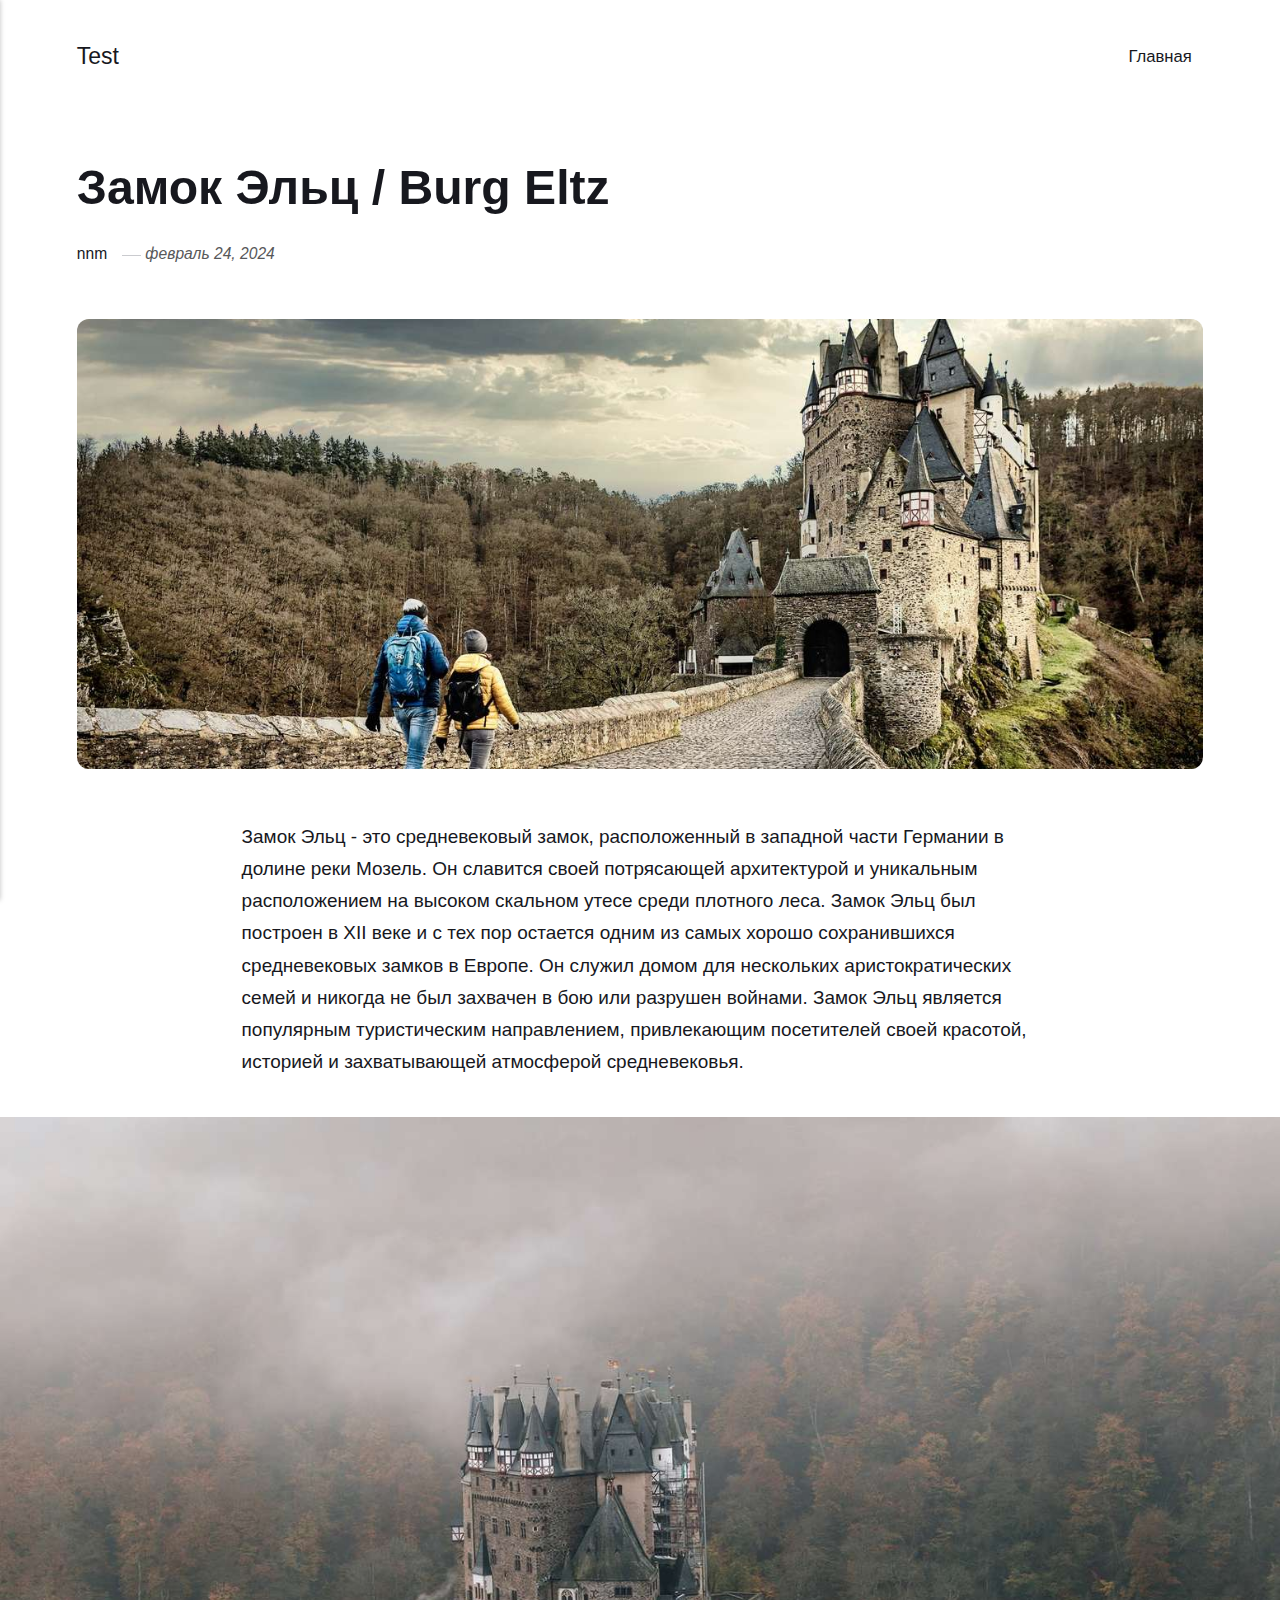
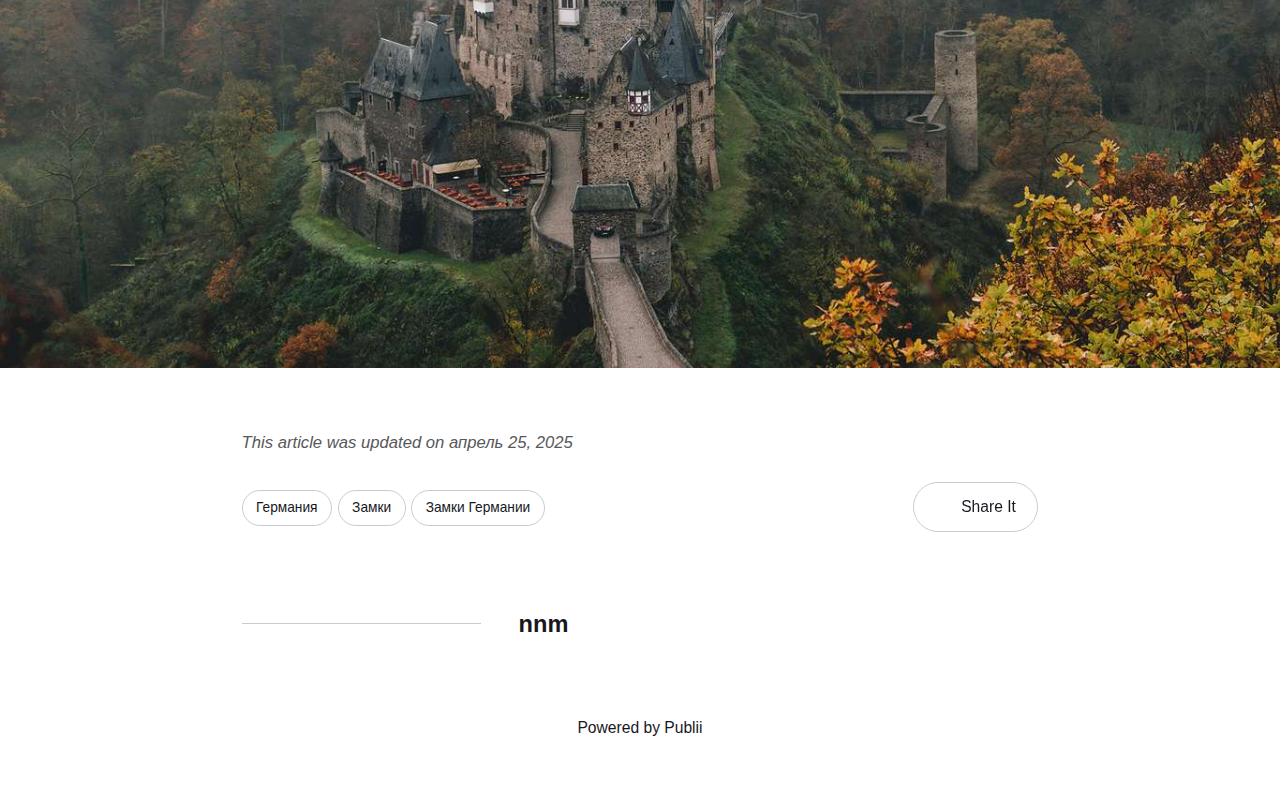
<file: burg-eltz/index.html>
<!DOCTYPE html><html lang="ru"><head><meta charset="utf-8"><meta http-equiv="X-UA-Compatible" content="IE=edge"><meta name="viewport" content="width=device-width,initial-scale=1"><title>Замок Эльц / Burg Eltz - Test</title><meta name="description" content="      Замок Эльц - это средневековый замок, расположенный в западной части Германии в долине реки Мозель. Он славится своей потрясающей архитектурой и уникальным расположением на высоком скальном утесе среди плотного леса. Замок Эльц был построен в XII веке и с тех пор остается одним из самых хорошо сохранившихся средневековых замков в Европе. Он служил домом для нескольких аристократических семей и никогда не был захвачен в бою или разрушен войнами. Замок Эльц является популярным туристическим направлением, привлекающим посетителей своей красотой, историей и захватывающей атмосферой средневековья.&nbsp;  "><meta name="generator" content="Publii Open-Source CMS for Static Site"><link rel="canonical" href="https://nooname-gtp.github.io/test_static/burg-eltz/"><link rel="alternate" type="application/atom+xml" href="https://nooname-gtp.github.io/test_static/feed.xml" title="Test - RSS"><link rel="alternate" type="application/json" href="https://nooname-gtp.github.io/test_static/feed.json" title="Test - JSON"><meta property="og:title" content="Замок Эльц / Burg Eltz"><meta property="og:image" content="https://nooname-gtp.github.io/test_static/media/posts/1/eltz-castle.jpg"><meta property="og:image:width" content="4000"><meta property="og:image:height" content="2250"><meta property="og:site_name" content="Test"><meta property="og:description" content="      Замок Эльц - это средневековый замок, расположенный в западной части Германии в долине реки Мозель. Он славится своей потрясающей архитектурой и уникальным расположением на высоком скальном утесе среди плотного леса. Замок Эльц был построен в XII веке и с тех пор остается одним из самых хорошо сохранившихся средневековых замков в Европе. Он служил домом для нескольких аристократических семей и никогда не был захвачен в бою или разрушен войнами. Замок Эльц является популярным туристическим направлением, привлекающим посетителей своей красотой, историей и захватывающей атмосферой средневековья.&nbsp;  "><meta property="og:url" content="https://nooname-gtp.github.io/test_static/burg-eltz/"><meta property="og:type" content="article"><link rel="stylesheet" href="https://nooname-gtp.github.io/test_static/assets/css/style.css?v=f21f7fa8c15e5f9e936e02daeb6aab63"><script type="application/ld+json">{"@context":"http://schema.org","@type":"Article","mainEntityOfPage":{"@type":"WebPage","@id":"https://nooname-gtp.github.io/test_static/burg-eltz/"},"headline":"Замок Эльц / Burg Eltz","datePublished":"2024-02-24T13:44+02:00","dateModified":"2025-04-25T11:23+03:00","image":{"@type":"ImageObject","url":"https://nooname-gtp.github.io/test_static/media/posts/1/eltz-castle.jpg","height":2250,"width":4000},"description":"      Замок Эльц - это средневековый замок, расположенный в западной части Германии в долине реки Мозель. Он славится своей потрясающей архитектурой и уникальным расположением на высоком скальном утесе среди плотного леса. Замок Эльц был построен в XII веке и с тех пор остается одним из самых хорошо сохранившихся средневековых замков в Европе. Он служил домом для нескольких аристократических семей и никогда не был захвачен в бою или разрушен войнами. Замок Эльц является популярным туристическим направлением, привлекающим посетителей своей красотой, историей и захватывающей атмосферой средневековья.&nbsp;  ","author":{"@type":"Person","name":"nnm","url":"https://nooname-gtp.github.io/test_static/authors/nnm/"},"publisher":{"@type":"Organization","name":"nnm"}}</script><noscript><style>img[loading] {
                    opacity: 1;
                }</style></noscript></head><body class="post-template"><header class="top js-header"><a class="logo" href="https://nooname-gtp.github.io/test_static/">Test</a><nav class="navbar js-navbar"><button class="navbar__toggle js-toggle" aria-label="Menu" aria-haspopup="true" aria-expanded="false"><span class="navbar__toggle-box"><span class="navbar__toggle-inner">Menu</span></span></button><ul class="navbar__menu"><li><a href="https://nooname-gtp.github.io/test_static/" target="_self">Главная</a></li></ul></nav></header><main class="post"><article class="content"><div class="hero"><header class="hero__content"><div class="wrapper"><h1>Замок Эльц / Burg Eltz</h1><div class="feed__meta content__meta"><a href="https://nooname-gtp.github.io/test_static/authors/nnm/" class="feed__author">nnm</a> <time datetime="2024-02-24T13:44" class="feed__date">февраль 24, 2024</time></div></div></header><figure class="hero__image"><div class="hero__image-wrapper"><img src="https://nooname-gtp.github.io/test_static/media/posts/1/eltz-castle.jpg" srcset="https://nooname-gtp.github.io/test_static/media/posts/1/responsive/eltz-castle-xs.jpg 640w, https://nooname-gtp.github.io/test_static/media/posts/1/responsive/eltz-castle-sm.jpg 768w, https://nooname-gtp.github.io/test_static/media/posts/1/responsive/eltz-castle-md.jpg 1024w, https://nooname-gtp.github.io/test_static/media/posts/1/responsive/eltz-castle-lg.jpg 1366w, https://nooname-gtp.github.io/test_static/media/posts/1/responsive/eltz-castle-xl.jpg 1600w, https://nooname-gtp.github.io/test_static/media/posts/1/responsive/eltz-castle-2xl.jpg 1920w" sizes="88vw" loading="eager" height="2250" width="4000" alt="Замок Эльц Германия"></div></figure></div><div class="entry-wrapper content__entry"><p>Замок Эльц - это средневековый замок, расположенный в западной части Германии в долине реки Мозель. Он славится своей потрясающей архитектурой и уникальным расположением на высоком скальном утесе среди плотного леса. Замок Эльц был построен в XII веке и с тех пор остается одним из самых хорошо сохранившихся средневековых замков в Европе. Он служил домом для нескольких аристократических семей и никогда не был захвачен в бою или разрушен войнами. Замок Эльц является популярным туристическим направлением, привлекающим посетителей своей красотой, историей и захватывающей атмосферой средневековья.&nbsp;</p><figure class="post__image post__image--full"><img loading="lazy" src="https://nooname-gtp.github.io/test_static/media/posts/1/Eltz-burg-germany-autumn.jpg" height="1463" width="2200" alt="Замок Эльц осень" sizes="(max-width: 1920px) 100vw, 1920px" srcset="https://nooname-gtp.github.io/test_static/media/posts/1/responsive/Eltz-burg-germany-autumn-xs.jpg 640w, https://nooname-gtp.github.io/test_static/media/posts/1/responsive/Eltz-burg-germany-autumn-sm.jpg 768w, https://nooname-gtp.github.io/test_static/media/posts/1/responsive/Eltz-burg-germany-autumn-md.jpg 1024w, https://nooname-gtp.github.io/test_static/media/posts/1/responsive/Eltz-burg-germany-autumn-lg.jpg 1366w, https://nooname-gtp.github.io/test_static/media/posts/1/responsive/Eltz-burg-germany-autumn-xl.jpg 1600w, https://nooname-gtp.github.io/test_static/media/posts/1/responsive/Eltz-burg-germany-autumn-2xl.jpg 1920w"></figure><p></p></div><footer class="content__footer"><div class="entry-wrapper"><p class="content__updated">This article was updated on апрель 25, 2025</p><div class="content__actions"><ul class="content__tag"><li><a href="https://nooname-gtp.github.io/test_static/tags/germaniya/">Германия</a></li><li><a href="https://nooname-gtp.github.io/test_static/tags/zamki/">Замки</a></li><li><a href="https://nooname-gtp.github.io/test_static/tags/zamki-germanii/">Замки Германии</a></li></ul><div class="content__share"><button class="btn--icon content__share-button js-content__share-button"><svg width="20" height="20" aria-hidden="true"><use xlink:href="https://nooname-gtp.github.io/test_static/assets/svg/svg-map.svg#share"></use></svg> <span>Share It</span></button><div class="content__share-popup js-content__share-popup"><a href="https://www.facebook.com/sharer/sharer.php?u=https%3A%2F%2Fnooname-gtp.github.io%2Ftest_static%2Fburg-eltz%2F" class="js-share facebook" rel="nofollow noopener noreferrer"><svg class="icon" aria-hidden="true" focusable="false"><use xlink:href="https://nooname-gtp.github.io/test_static/assets/svg/svg-map.svg#facebook"/></svg> <span>Facebook</span> </a><a href="https://pinterest.com/pin/create/button/?url=https%3A%2F%2Fnooname-gtp.github.io%2Ftest_static%2Fburg-eltz%2F&amp;media=https%3A%2F%2Fnooname-gtp.github.io%2Ftest_static%2Fmedia%2Fposts%2F1%2Feltz-castle.jpg&amp;description=%D0%97%D0%B0%D0%BC%D0%BE%D0%BA%20%D0%AD%D0%BB%D1%8C%D1%86%20%2F%20Burg%20Eltz" class="js-share pinterest" rel="nofollow noopener noreferrer"><svg class="icon" aria-hidden="true" focusable="false"><use xlink:href="https://nooname-gtp.github.io/test_static/assets/svg/svg-map.svg#pinterest"/></svg> <span>Pinterest</span> </a><a href="https://api.whatsapp.com/send?text=%D0%97%D0%B0%D0%BC%D0%BE%D0%BA%20%D0%AD%D0%BB%D1%8C%D1%86%20%2F%20Burg%20Eltz https%3A%2F%2Fnooname-gtp.github.io%2Ftest_static%2Fburg-eltz%2F" class="js-share whatsapp" rel="nofollow noopener noreferrer"><svg class="icon" aria-hidden="true" focusable="false"><use xlink:href="https://nooname-gtp.github.io/test_static/assets/svg/svg-map.svg#whatsapp"/></svg> <span>WhatsApp</span></a></div></div></div><div class="content__bio bio"><div><h3 class="h4 bio__name"><a href="https://nooname-gtp.github.io/test_static/authors/nnm/" rel="author">nnm</a></h3></div></div></div></footer></article></main><footer class="footer footer--glued"><div class="wrapper"><div class="footer__copyright"><p>Powered by Publii</p></div><button onclick="backToTopFunction()" id="backToTop" class="footer__bttop" aria-label="Back to top" title="Back to top"><svg width="20" height="20"><use xlink:href="https://nooname-gtp.github.io/test_static/assets/svg/svg-map.svg#toparrow"/></svg></button></div></footer><script defer="defer" src="https://nooname-gtp.github.io/test_static/assets/js/scripts.min.js?v=ffcbea6c02c8178d10092962b235a5b0"></script><script>window.publiiThemeMenuConfig={mobileMenuMode:'sidebar',animationSpeed:300,submenuWidth: 'auto',doubleClickTime:500,mobileMenuExpandableSubmenus:true,relatedContainerForOverlayMenuSelector:'.top'};</script><script>var images = document.querySelectorAll('img[loading]');
        for (var i = 0; i < images.length; i++) {
            if (images[i].complete) {
                images[i].classList.add('is-loaded');
            } else {
                images[i].addEventListener('load', function () {
                    this.classList.add('is-loaded');
                }, false);
            }
        }</script></body></html>
</file>
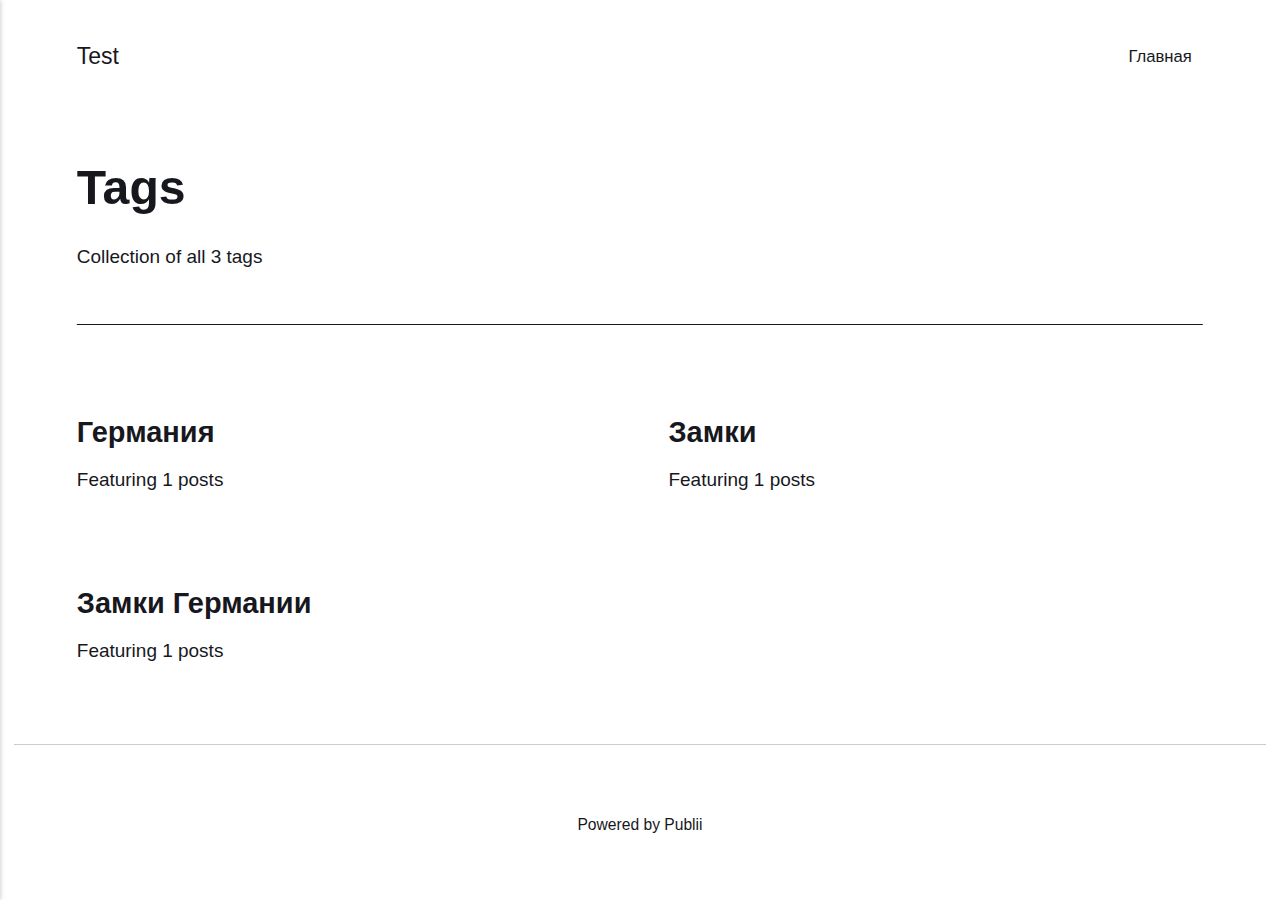
<file: tags/index.html>
<!DOCTYPE html><html lang="ru"><head><meta charset="utf-8"><meta http-equiv="X-UA-Compatible" content="IE=edge"><meta name="viewport" content="width=device-width,initial-scale=1"><title>All tags - Test</title><meta name="robots" content="noindex, follow"><meta name="generator" content="Publii Open-Source CMS for Static Site"><link rel="alternate" type="application/atom+xml" href="https://nooname-gtp.github.io/test_static/feed.xml" title="Test - RSS"><link rel="alternate" type="application/json" href="https://nooname-gtp.github.io/test_static/feed.json" title="Test - JSON"><meta property="og:title" content="Test"><meta property="og:site_name" content="Test"><meta property="og:description" content=""><meta property="og:url" content="https://nooname-gtp.github.io/test_static/tags/"><meta property="og:type" content="website"><link rel="stylesheet" href="https://nooname-gtp.github.io/test_static/assets/css/style.css?v=f21f7fa8c15e5f9e936e02daeb6aab63"><script type="application/ld+json">{"@context":"http://schema.org","@type":"Organization","name":"Test","url":"https://nooname-gtp.github.io/test_static/"}</script><noscript><style>img[loading] {
                    opacity: 1;
                }</style></noscript></head><body class="tags-template"><header class="top js-header"><a class="logo" href="https://nooname-gtp.github.io/test_static/">Test</a><nav class="navbar js-navbar"><button class="navbar__toggle js-toggle" aria-label="Menu" aria-haspopup="true" aria-expanded="false"><span class="navbar__toggle-box"><span class="navbar__toggle-inner">Menu</span></span></button><ul class="navbar__menu"><li><a href="https://nooname-gtp.github.io/test_static/" target="_self">Главная</a></li></ul></nav></header><main class="page page--tags"><div class="hero hero--noimage"><header class="hero__content"><div class="wrapper"><h1>Tags</h1><p class="page__desc">Collection of all 3 tags</p></div></header></div><div class="wrapper"><ul class="feed feed--grid"><li class="feed__item"><div class="feed__content"><h2 class="h3"><a href="https://nooname-gtp.github.io/test_static/tags/germaniya/">Германия</a></h2><p>Featuring 1 posts</p></div></li><li class="feed__item"><div class="feed__content"><h2 class="h3"><a href="https://nooname-gtp.github.io/test_static/tags/zamki/">Замки</a></h2><p>Featuring 1 posts</p></div></li><li class="feed__item"><div class="feed__content"><h2 class="h3"><a href="https://nooname-gtp.github.io/test_static/tags/zamki-germanii/">Замки Германии</a></h2><p>Featuring 1 posts</p></div></li></ul></div></main><footer class="footer"><div class="wrapper"><div class="footer__copyright"><p>Powered by Publii</p></div><button onclick="backToTopFunction()" id="backToTop" class="footer__bttop" aria-label="Back to top" title="Back to top"><svg width="20" height="20"><use xlink:href="https://nooname-gtp.github.io/test_static/assets/svg/svg-map.svg#toparrow"/></svg></button></div></footer><script defer="defer" src="https://nooname-gtp.github.io/test_static/assets/js/scripts.min.js?v=ffcbea6c02c8178d10092962b235a5b0"></script><script>window.publiiThemeMenuConfig={mobileMenuMode:'sidebar',animationSpeed:300,submenuWidth: 'auto',doubleClickTime:500,mobileMenuExpandableSubmenus:true,relatedContainerForOverlayMenuSelector:'.top'};</script><script>var images = document.querySelectorAll('img[loading]');
        for (var i = 0; i < images.length; i++) {
            if (images[i].complete) {
                images[i].classList.add('is-loaded');
            } else {
                images[i].addEventListener('load', function () {
                    this.classList.add('is-loaded');
                }, false);
            }
        }</script></body></html>
</file>
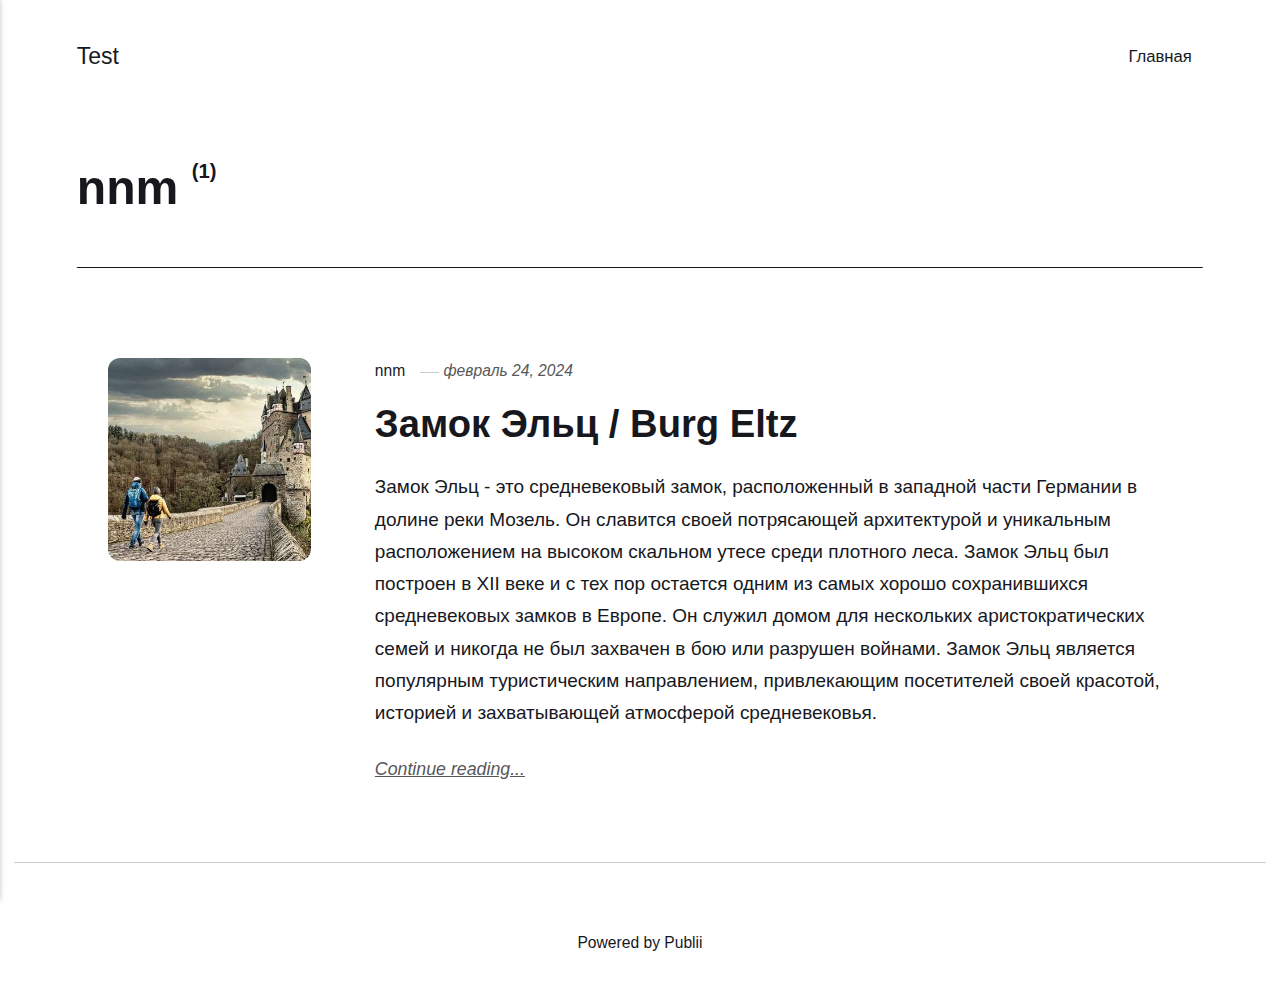
<file: authors/nnm/index.html>
<!DOCTYPE html><html lang="ru"><head><meta charset="utf-8"><meta http-equiv="X-UA-Compatible" content="IE=edge"><meta name="viewport" content="width=device-width,initial-scale=1"><title>Author: nnm - Test</title><meta name="robots" content="noindex, follow"><meta name="generator" content="Publii Open-Source CMS for Static Site"><link rel="alternate" type="application/atom+xml" href="https://nooname-gtp.github.io/test_static/feed.xml" title="Test - RSS"><link rel="alternate" type="application/json" href="https://nooname-gtp.github.io/test_static/feed.json" title="Test - JSON"><meta property="og:title" content="nnm"><meta property="og:site_name" content="Test"><meta property="og:description" content=""><meta property="og:url" content="https://nooname-gtp.github.io/test_static/authors/nnm/"><meta property="og:type" content="website"><link rel="stylesheet" href="https://nooname-gtp.github.io/test_static/assets/css/style.css?v=f21f7fa8c15e5f9e936e02daeb6aab63"><script type="application/ld+json">{"@context":"http://schema.org","@type":"Organization","name":"Test","url":"https://nooname-gtp.github.io/test_static/"}</script><noscript><style>img[loading] {
                    opacity: 1;
                }</style></noscript></head><body class="author-template"><header class="top js-header"><a class="logo" href="https://nooname-gtp.github.io/test_static/">Test</a><nav class="navbar js-navbar"><button class="navbar__toggle js-toggle" aria-label="Menu" aria-haspopup="true" aria-expanded="false"><span class="navbar__toggle-box"><span class="navbar__toggle-inner">Menu</span></span></button><ul class="navbar__menu"><li><a href="https://nooname-gtp.github.io/test_static/" target="_self">Главная</a></li></ul></nav></header><main class="page page--author"><div class="hero hero--noimage"><header class="hero__content"><div class="wrapper page--author__wrapper"><div><h1>nnm <sup>(1)</sup></h1></div></div></header></div><div class="wrapper feed"><article class="feed__item feed__item--centered"><figure class="feed__image"><img src="https://nooname-gtp.github.io/test_static/media/posts/1/eltz-castle.jpg" srcset="https://nooname-gtp.github.io/test_static/media/posts/1/responsive/eltz-castle-xs.jpg 640w, https://nooname-gtp.github.io/test_static/media/posts/1/responsive/eltz-castle-sm.jpg 768w, https://nooname-gtp.github.io/test_static/media/posts/1/responsive/eltz-castle-md.jpg 1024w" sizes="(min-width: 600px) calc(4.38vw + 143px), 87.86vw" loading="lazy" height="2250" width="4000" alt="Замок Эльц Германия"></figure><div class="feed__content"><header><div class="feed__meta"><a href="https://nooname-gtp.github.io/test_static/authors/nnm/" class="feed__author">nnm</a> <time datetime="2024-02-24T13:44" class="feed__date">февраль 24, 2024</time></div><h2 class="feed__title"><a href="https://nooname-gtp.github.io/test_static/burg-eltz/">Замок Эльц / Burg Eltz</a></h2></header><p>Замок Эльц - это средневековый замок, расположенный в западной части Германии в долине реки Мозель. Он славится своей потрясающей архитектурой и уникальным расположением на высоком скальном утесе среди плотного леса. Замок Эльц был построен в XII веке и с тех пор остается одним из самых хорошо сохранившихся средневековых замков в Европе. Он служил домом для нескольких аристократических семей и никогда не был захвачен в бою или разрушен войнами. Замок Эльц является популярным туристическим направлением, привлекающим посетителей своей красотой, историей и захватывающей атмосферой средневековья.&nbsp;</p><a href="https://nooname-gtp.github.io/test_static/burg-eltz/" class="readmore feed__readmore">Continue reading...</a></div></article></div></main><footer class="footer"><div class="wrapper"><div class="footer__copyright"><p>Powered by Publii</p></div><button onclick="backToTopFunction()" id="backToTop" class="footer__bttop" aria-label="Back to top" title="Back to top"><svg width="20" height="20"><use xlink:href="https://nooname-gtp.github.io/test_static/assets/svg/svg-map.svg#toparrow"/></svg></button></div></footer><script defer="defer" src="https://nooname-gtp.github.io/test_static/assets/js/scripts.min.js?v=ffcbea6c02c8178d10092962b235a5b0"></script><script>window.publiiThemeMenuConfig={mobileMenuMode:'sidebar',animationSpeed:300,submenuWidth: 'auto',doubleClickTime:500,mobileMenuExpandableSubmenus:true,relatedContainerForOverlayMenuSelector:'.top'};</script><script>var images = document.querySelectorAll('img[loading]');
        for (var i = 0; i < images.length; i++) {
            if (images[i].complete) {
                images[i].classList.add('is-loaded');
            } else {
                images[i].addEventListener('load', function () {
                    this.classList.add('is-loaded');
                }, false);
            }
        }</script></body></html>
</file>
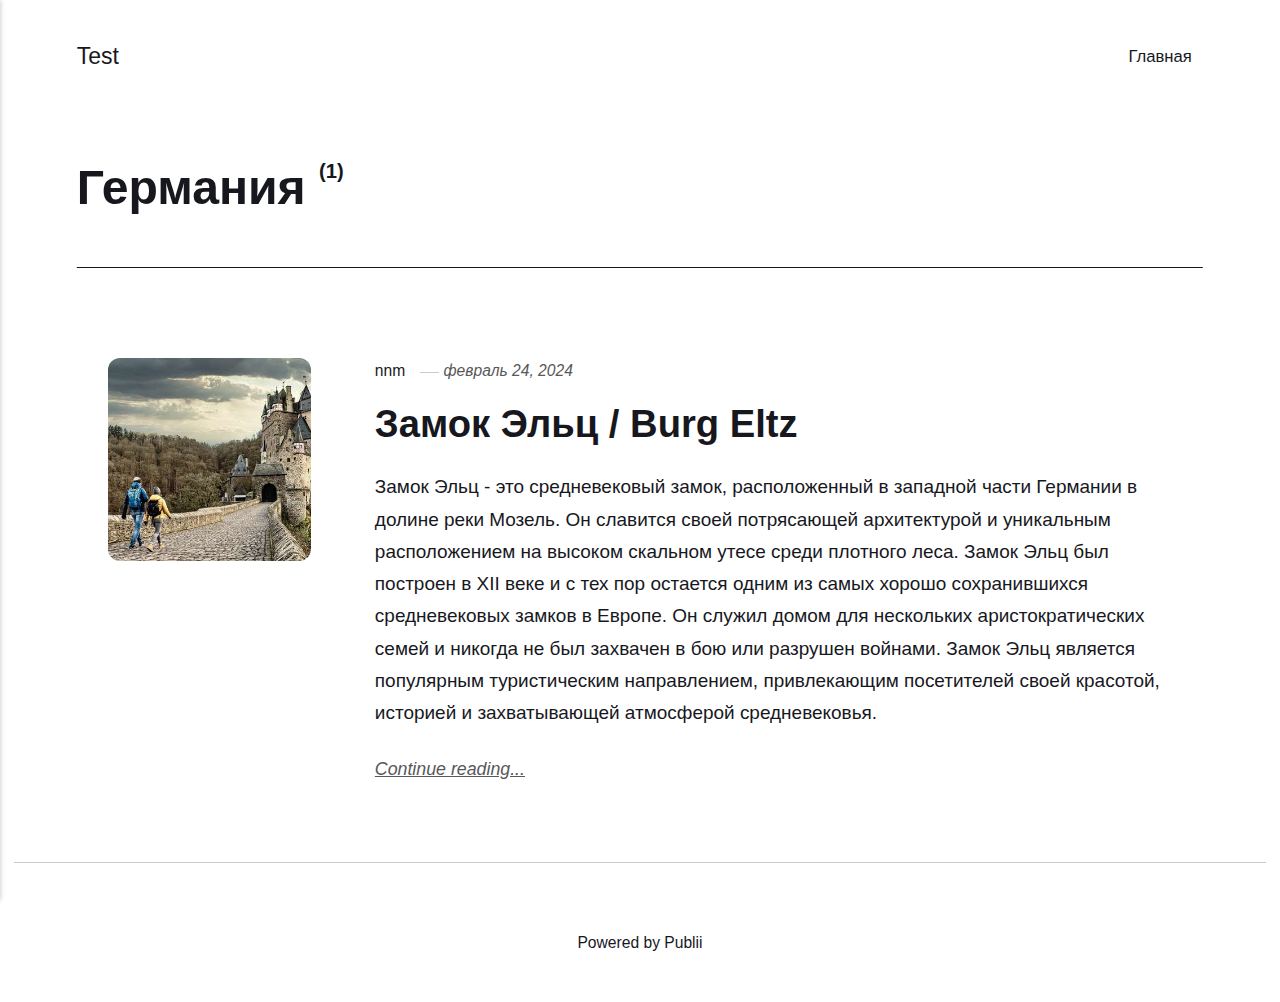
<file: tags/germaniya/index.html>
<!DOCTYPE html><html lang="ru"><head><meta charset="utf-8"><meta http-equiv="X-UA-Compatible" content="IE=edge"><meta name="viewport" content="width=device-width,initial-scale=1"><title>Tag: Германия - Test</title><meta name="robots" content="noindex, follow"><meta name="generator" content="Publii Open-Source CMS for Static Site"><link rel="alternate" type="application/atom+xml" href="https://nooname-gtp.github.io/test_static/feed.xml" title="Test - RSS"><link rel="alternate" type="application/json" href="https://nooname-gtp.github.io/test_static/feed.json" title="Test - JSON"><meta property="og:title" content="Германия"><meta property="og:site_name" content="Test"><meta property="og:description" content=""><meta property="og:url" content="https://nooname-gtp.github.io/test_static/tags/germaniya/"><meta property="og:type" content="website"><link rel="stylesheet" href="https://nooname-gtp.github.io/test_static/assets/css/style.css?v=f21f7fa8c15e5f9e936e02daeb6aab63"><script type="application/ld+json">{"@context":"http://schema.org","@type":"Organization","name":"Test","url":"https://nooname-gtp.github.io/test_static/"}</script><noscript><style>img[loading] {
                    opacity: 1;
                }</style></noscript></head><body class="tag-template"><header class="top js-header"><a class="logo" href="https://nooname-gtp.github.io/test_static/">Test</a><nav class="navbar js-navbar"><button class="navbar__toggle js-toggle" aria-label="Menu" aria-haspopup="true" aria-expanded="false"><span class="navbar__toggle-box"><span class="navbar__toggle-inner">Menu</span></span></button><ul class="navbar__menu"><li><a href="https://nooname-gtp.github.io/test_static/" target="_self">Главная</a></li></ul></nav></header><main class="page page--tag"><div class="hero hero--noimage"><header class="hero__content"><div class="wrapper"><h1>Германия <sup>(1)</sup></h1></div></header></div><div class="wrapper feed"><article class="feed__item feed__item--centered"><figure class="feed__image"><img src="https://nooname-gtp.github.io/test_static/media/posts/1/eltz-castle.jpg" srcset="https://nooname-gtp.github.io/test_static/media/posts/1/responsive/eltz-castle-xs.jpg 640w, https://nooname-gtp.github.io/test_static/media/posts/1/responsive/eltz-castle-sm.jpg 768w, https://nooname-gtp.github.io/test_static/media/posts/1/responsive/eltz-castle-md.jpg 1024w" sizes="(min-width: 600px) calc(4.38vw + 143px), 87.86vw" loading="lazy" height="2250" width="4000" alt="Замок Эльц Германия"></figure><div class="feed__content"><header><div class="feed__meta"><a href="https://nooname-gtp.github.io/test_static/authors/nnm/" class="feed__author">nnm</a> <time datetime="2024-02-24T13:44" class="feed__date">февраль 24, 2024</time></div><h2 class="feed__title"><a href="https://nooname-gtp.github.io/test_static/burg-eltz/">Замок Эльц / Burg Eltz</a></h2></header><p>Замок Эльц - это средневековый замок, расположенный в западной части Германии в долине реки Мозель. Он славится своей потрясающей архитектурой и уникальным расположением на высоком скальном утесе среди плотного леса. Замок Эльц был построен в XII веке и с тех пор остается одним из самых хорошо сохранившихся средневековых замков в Европе. Он служил домом для нескольких аристократических семей и никогда не был захвачен в бою или разрушен войнами. Замок Эльц является популярным туристическим направлением, привлекающим посетителей своей красотой, историей и захватывающей атмосферой средневековья.&nbsp;</p><a href="https://nooname-gtp.github.io/test_static/burg-eltz/" class="readmore feed__readmore">Continue reading...</a></div></article></div></main><footer class="footer"><div class="wrapper"><div class="footer__copyright"><p>Powered by Publii</p></div><button onclick="backToTopFunction()" id="backToTop" class="footer__bttop" aria-label="Back to top" title="Back to top"><svg width="20" height="20"><use xlink:href="https://nooname-gtp.github.io/test_static/assets/svg/svg-map.svg#toparrow"/></svg></button></div></footer><script defer="defer" src="https://nooname-gtp.github.io/test_static/assets/js/scripts.min.js?v=ffcbea6c02c8178d10092962b235a5b0"></script><script>window.publiiThemeMenuConfig={mobileMenuMode:'sidebar',animationSpeed:300,submenuWidth: 'auto',doubleClickTime:500,mobileMenuExpandableSubmenus:true,relatedContainerForOverlayMenuSelector:'.top'};</script><script>var images = document.querySelectorAll('img[loading]');
        for (var i = 0; i < images.length; i++) {
            if (images[i].complete) {
                images[i].classList.add('is-loaded');
            } else {
                images[i].addEventListener('load', function () {
                    this.classList.add('is-loaded');
                }, false);
            }
        }</script></body></html>
</file>
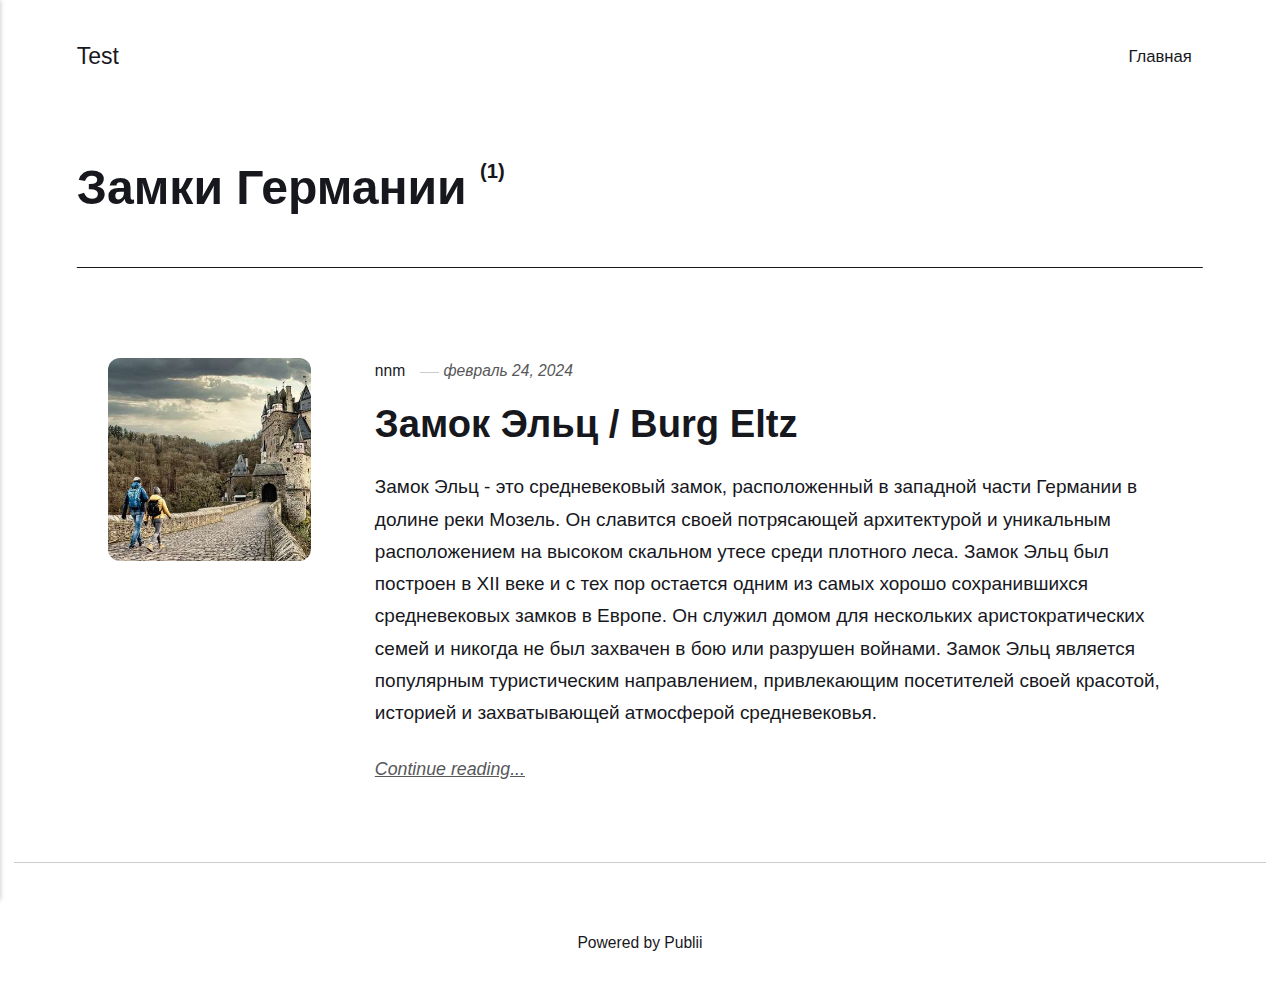
<file: tags/zamki-germanii/index.html>
<!DOCTYPE html><html lang="ru"><head><meta charset="utf-8"><meta http-equiv="X-UA-Compatible" content="IE=edge"><meta name="viewport" content="width=device-width,initial-scale=1"><title>Tag: Замки Германии - Test</title><meta name="robots" content="noindex, follow"><meta name="generator" content="Publii Open-Source CMS for Static Site"><link rel="alternate" type="application/atom+xml" href="https://nooname-gtp.github.io/test_static/feed.xml" title="Test - RSS"><link rel="alternate" type="application/json" href="https://nooname-gtp.github.io/test_static/feed.json" title="Test - JSON"><meta property="og:title" content="Замки Германии"><meta property="og:site_name" content="Test"><meta property="og:description" content=""><meta property="og:url" content="https://nooname-gtp.github.io/test_static/tags/zamki-germanii/"><meta property="og:type" content="website"><link rel="stylesheet" href="https://nooname-gtp.github.io/test_static/assets/css/style.css?v=f21f7fa8c15e5f9e936e02daeb6aab63"><script type="application/ld+json">{"@context":"http://schema.org","@type":"Organization","name":"Test","url":"https://nooname-gtp.github.io/test_static/"}</script><noscript><style>img[loading] {
                    opacity: 1;
                }</style></noscript></head><body class="tag-template"><header class="top js-header"><a class="logo" href="https://nooname-gtp.github.io/test_static/">Test</a><nav class="navbar js-navbar"><button class="navbar__toggle js-toggle" aria-label="Menu" aria-haspopup="true" aria-expanded="false"><span class="navbar__toggle-box"><span class="navbar__toggle-inner">Menu</span></span></button><ul class="navbar__menu"><li><a href="https://nooname-gtp.github.io/test_static/" target="_self">Главная</a></li></ul></nav></header><main class="page page--tag"><div class="hero hero--noimage"><header class="hero__content"><div class="wrapper"><h1>Замки Германии <sup>(1)</sup></h1></div></header></div><div class="wrapper feed"><article class="feed__item feed__item--centered"><figure class="feed__image"><img src="https://nooname-gtp.github.io/test_static/media/posts/1/eltz-castle.jpg" srcset="https://nooname-gtp.github.io/test_static/media/posts/1/responsive/eltz-castle-xs.jpg 640w, https://nooname-gtp.github.io/test_static/media/posts/1/responsive/eltz-castle-sm.jpg 768w, https://nooname-gtp.github.io/test_static/media/posts/1/responsive/eltz-castle-md.jpg 1024w" sizes="(min-width: 600px) calc(4.38vw + 143px), 87.86vw" loading="lazy" height="2250" width="4000" alt="Замок Эльц Германия"></figure><div class="feed__content"><header><div class="feed__meta"><a href="https://nooname-gtp.github.io/test_static/authors/nnm/" class="feed__author">nnm</a> <time datetime="2024-02-24T13:44" class="feed__date">февраль 24, 2024</time></div><h2 class="feed__title"><a href="https://nooname-gtp.github.io/test_static/burg-eltz/">Замок Эльц / Burg Eltz</a></h2></header><p>Замок Эльц - это средневековый замок, расположенный в западной части Германии в долине реки Мозель. Он славится своей потрясающей архитектурой и уникальным расположением на высоком скальном утесе среди плотного леса. Замок Эльц был построен в XII веке и с тех пор остается одним из самых хорошо сохранившихся средневековых замков в Европе. Он служил домом для нескольких аристократических семей и никогда не был захвачен в бою или разрушен войнами. Замок Эльц является популярным туристическим направлением, привлекающим посетителей своей красотой, историей и захватывающей атмосферой средневековья.&nbsp;</p><a href="https://nooname-gtp.github.io/test_static/burg-eltz/" class="readmore feed__readmore">Continue reading...</a></div></article></div></main><footer class="footer"><div class="wrapper"><div class="footer__copyright"><p>Powered by Publii</p></div><button onclick="backToTopFunction()" id="backToTop" class="footer__bttop" aria-label="Back to top" title="Back to top"><svg width="20" height="20"><use xlink:href="https://nooname-gtp.github.io/test_static/assets/svg/svg-map.svg#toparrow"/></svg></button></div></footer><script defer="defer" src="https://nooname-gtp.github.io/test_static/assets/js/scripts.min.js?v=ffcbea6c02c8178d10092962b235a5b0"></script><script>window.publiiThemeMenuConfig={mobileMenuMode:'sidebar',animationSpeed:300,submenuWidth: 'auto',doubleClickTime:500,mobileMenuExpandableSubmenus:true,relatedContainerForOverlayMenuSelector:'.top'};</script><script>var images = document.querySelectorAll('img[loading]');
        for (var i = 0; i < images.length; i++) {
            if (images[i].complete) {
                images[i].classList.add('is-loaded');
            } else {
                images[i].addEventListener('load', function () {
                    this.classList.add('is-loaded');
                }, false);
            }
        }</script></body></html>
</file>
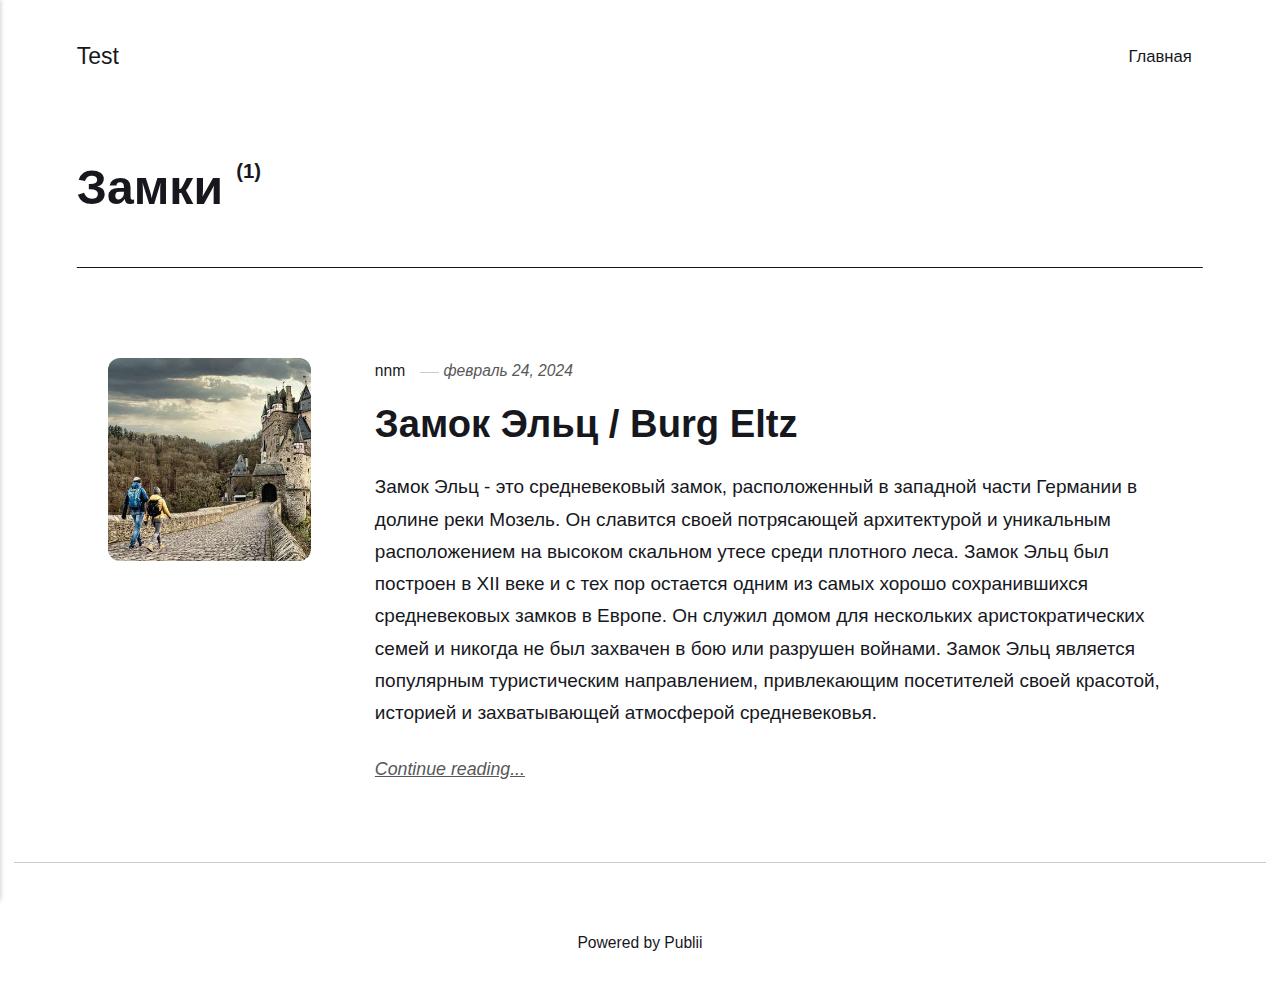
<file: tags/zamki/index.html>
<!DOCTYPE html><html lang="ru"><head><meta charset="utf-8"><meta http-equiv="X-UA-Compatible" content="IE=edge"><meta name="viewport" content="width=device-width,initial-scale=1"><title>Tag: Замки - Test</title><meta name="robots" content="noindex, follow"><meta name="generator" content="Publii Open-Source CMS for Static Site"><link rel="alternate" type="application/atom+xml" href="https://nooname-gtp.github.io/test_static/feed.xml" title="Test - RSS"><link rel="alternate" type="application/json" href="https://nooname-gtp.github.io/test_static/feed.json" title="Test - JSON"><meta property="og:title" content="Замки"><meta property="og:site_name" content="Test"><meta property="og:description" content=""><meta property="og:url" content="https://nooname-gtp.github.io/test_static/tags/zamki/"><meta property="og:type" content="website"><link rel="stylesheet" href="https://nooname-gtp.github.io/test_static/assets/css/style.css?v=f21f7fa8c15e5f9e936e02daeb6aab63"><script type="application/ld+json">{"@context":"http://schema.org","@type":"Organization","name":"Test","url":"https://nooname-gtp.github.io/test_static/"}</script><noscript><style>img[loading] {
                    opacity: 1;
                }</style></noscript></head><body class="tag-template"><header class="top js-header"><a class="logo" href="https://nooname-gtp.github.io/test_static/">Test</a><nav class="navbar js-navbar"><button class="navbar__toggle js-toggle" aria-label="Menu" aria-haspopup="true" aria-expanded="false"><span class="navbar__toggle-box"><span class="navbar__toggle-inner">Menu</span></span></button><ul class="navbar__menu"><li><a href="https://nooname-gtp.github.io/test_static/" target="_self">Главная</a></li></ul></nav></header><main class="page page--tag"><div class="hero hero--noimage"><header class="hero__content"><div class="wrapper"><h1>Замки <sup>(1)</sup></h1></div></header></div><div class="wrapper feed"><article class="feed__item feed__item--centered"><figure class="feed__image"><img src="https://nooname-gtp.github.io/test_static/media/posts/1/eltz-castle.jpg" srcset="https://nooname-gtp.github.io/test_static/media/posts/1/responsive/eltz-castle-xs.jpg 640w, https://nooname-gtp.github.io/test_static/media/posts/1/responsive/eltz-castle-sm.jpg 768w, https://nooname-gtp.github.io/test_static/media/posts/1/responsive/eltz-castle-md.jpg 1024w" sizes="(min-width: 600px) calc(4.38vw + 143px), 87.86vw" loading="lazy" height="2250" width="4000" alt="Замок Эльц Германия"></figure><div class="feed__content"><header><div class="feed__meta"><a href="https://nooname-gtp.github.io/test_static/authors/nnm/" class="feed__author">nnm</a> <time datetime="2024-02-24T13:44" class="feed__date">февраль 24, 2024</time></div><h2 class="feed__title"><a href="https://nooname-gtp.github.io/test_static/burg-eltz/">Замок Эльц / Burg Eltz</a></h2></header><p>Замок Эльц - это средневековый замок, расположенный в западной части Германии в долине реки Мозель. Он славится своей потрясающей архитектурой и уникальным расположением на высоком скальном утесе среди плотного леса. Замок Эльц был построен в XII веке и с тех пор остается одним из самых хорошо сохранившихся средневековых замков в Европе. Он служил домом для нескольких аристократических семей и никогда не был захвачен в бою или разрушен войнами. Замок Эльц является популярным туристическим направлением, привлекающим посетителей своей красотой, историей и захватывающей атмосферой средневековья.&nbsp;</p><a href="https://nooname-gtp.github.io/test_static/burg-eltz/" class="readmore feed__readmore">Continue reading...</a></div></article></div></main><footer class="footer"><div class="wrapper"><div class="footer__copyright"><p>Powered by Publii</p></div><button onclick="backToTopFunction()" id="backToTop" class="footer__bttop" aria-label="Back to top" title="Back to top"><svg width="20" height="20"><use xlink:href="https://nooname-gtp.github.io/test_static/assets/svg/svg-map.svg#toparrow"/></svg></button></div></footer><script defer="defer" src="https://nooname-gtp.github.io/test_static/assets/js/scripts.min.js?v=ffcbea6c02c8178d10092962b235a5b0"></script><script>window.publiiThemeMenuConfig={mobileMenuMode:'sidebar',animationSpeed:300,submenuWidth: 'auto',doubleClickTime:500,mobileMenuExpandableSubmenus:true,relatedContainerForOverlayMenuSelector:'.top'};</script><script>var images = document.querySelectorAll('img[loading]');
        for (var i = 0; i < images.length; i++) {
            if (images[i].complete) {
                images[i].classList.add('is-loaded');
            } else {
                images[i].addEventListener('load', function () {
                    this.classList.add('is-loaded');
                }, false);
            }
        }</script></body></html>
</file>
